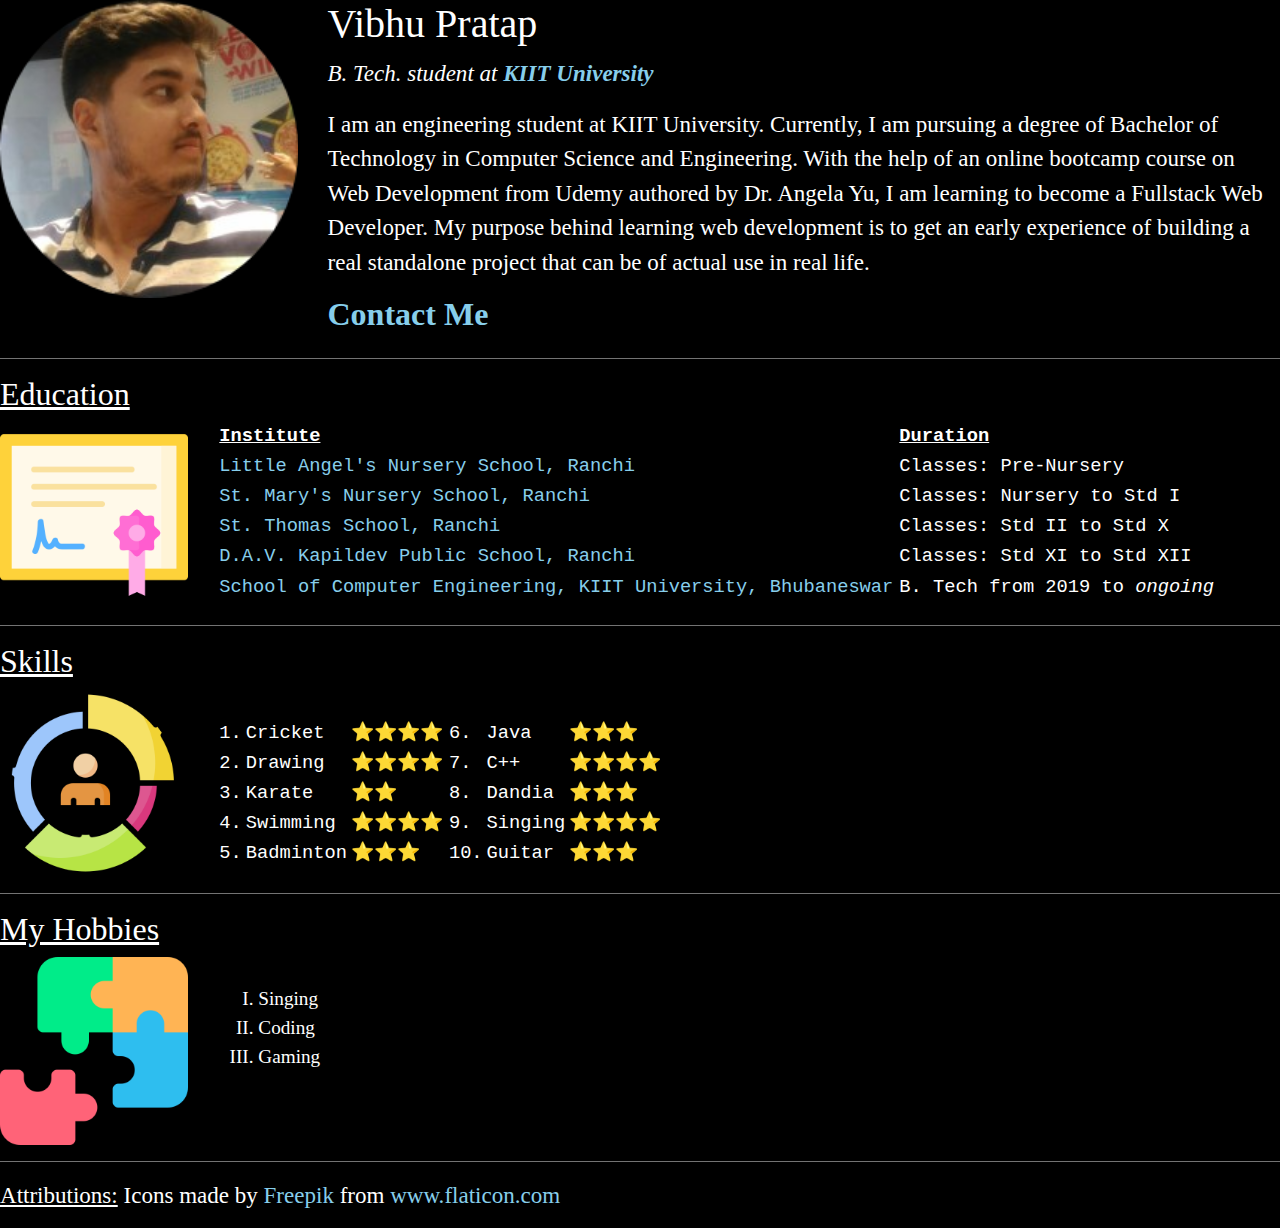
<file: index.html>
<!DOCTYPE html>
<html lang="en" dir="ltr">

<head>
    <meta charset="utf-8">
    <meta name="description" content="This is Vibhu Pratap's website. It contains info about Vibhu Pratap">
    <title>Vibhu Pratap's Homepage</title>
    <link rel="stylesheet" type="text/css" href="bootstrap.css">
    <link rel="stylesheet" type="text/css" href="styles.css">
    <script src=" http://code.jquery.com/jquery-1.11.3.min.js"></script>
</head>

<body>
    <div class="row">
        <div class="col-md-3">
            <img src="images/Vibhu.png" width="100%" alt="Vibhu Pratap Profile">
        </div>
        
        <div class="col-md-9">
            <h1 id="Mastana" onclick="Mast();">Vibhu Pratap</h1>
            <p>
                <em>B. Tech. student at <strong><a href="https://kiit.ac.in/">KIIT University</a></strong></em>
            </p>
            <p>
                I am an engineering student at KIIT University. Currently, I am pursuing a degree of Bachelor of Technology in
                Computer Science and Engineering. With the help of an online bootcamp course on Web Development from Udemy authored
                by Dr. Angela Yu, I am learning to become a Fullstack Web Developer. My purpose behind learning web development is to get
                an early experience of building a real standalone project that can be of actual use in real life.
            </p>
            <h2><a href="contact.html" target="blank"><strong>Contact Me</strong></a></h2>
        </div>
    </div>
    
    <hr>

    <h2><u>Education</u></h2>
    <div class="row">
        <div class="col-md-2">
            <img src="images/certificate.png" width="100%" alt="Education">
        </div>

        <div class="col-md-10">
            <table>
                <thead>
                    <th><u>Institute</u></th>
                    
                    <th> </th>
                    
                    <th> </th>
                    
                    <th><u>Duration</u></th>
                </thead>
                
                <tbody>
                    <tr>
                        <td><a href="https://www.littleangelsrnc.com/" target="_blank">Little Angel's Nursery School, Ranchi</a>
                        </td>
                        <td> </td>
                        <td> </td>
                        <td>Classes: Pre-Nursery</td>
                    </tr>
                    
                    <tr>
                        <td><a href="https://www.facebook.com/stmaryschooldoranda/" target="_blank">St. Mary's Nursery School,
                                Ranchi</a>
                        </td>
                        <td> </td>
                        <td> </td>
                        <td>Classes: Nursery to Std I</td>
                    </tr>
                    
                    <tr>
                        <td><a href="https://www.stthomasschoolranchi.com/" target="_blank">St. Thomas School, Ranchi</a></td>
                        <td> </td>
                        <td> </td>
                        <td>Classes: Std II to Std X</td>
                    </tr>
                    
                    <tr>
                        <td><a href="http://davkapildev.in/" target="_blank">D.A.V. Kapildev Public School, Ranchi</a></td>
                        <td> </td>
                        <td> </td>
                        <td>Classes: Std XI to Std XII</td>
                    </tr>
                    
                    <tr>
                        <td><a href="https://cse.kiit.ac.in/" target="_blank">School of Computer Engineering, KIIT University,
                                Bhubaneswar</a>
                        </td>
                        <td> </td>
                        <td> </td>
                        <td>B. Tech from 2019 to <i>ongoing</i></td>
                    </tr>
                </tbody>
            </table>
        </div>
    </div>

    <hr>

    <h2><u>Skills</u></h2>
    <div class="row">
        <div class="col-md-2">
            <img src="images/employee.png" width="100%" alt="Skills">
        </div>
        <div class="col-md-10">
            <br>
            <table>
                <tbody>
                    <tr>
                        <td>1. </td>
                        <td> </td>
                        <td>Cricket </td>
                        <td> </td>
                        <td>⭐⭐⭐⭐ </td>
                        <td> </td>
                        <td> </td>
                        <td>6. </td>
                        <td> </td>
                        <td>Java </td>
                        <td> </td>
                        <td>⭐⭐⭐ </td>
                    </tr>
            
                    <tr>
                        <td>2. </td>
                        <td> </td>
                        <td>Drawing </td>
                        <td> </td>
                        <td>⭐⭐⭐⭐ </td>
                        <td> </td>
                        <td> </td>
                        <td>7. </td>
                        <td> </td>
                        <td>C++ </td>
                        <td> </td>
                        <td>⭐⭐⭐⭐ </td>
                    </tr>
            
                    <tr>
                        <td>3. </td>
                        <td> </td>
                        <td>Karate </td>
                        <td> </td>
                        <td>⭐⭐ </td>
                        <td> </td>
                        <td> </td>
                        <td>8. </td>
                        <td> </td>
                        <td>Dandia </td>
                        <td> </td>
                        <td>⭐⭐⭐ </td>
                    </tr>
            
                    <tr>
                        <td>4. </td>
                        <td> </td>
                        <td>Swimming </td>
                        <td> </td>
                        <td>⭐⭐⭐⭐ </td>
                        <td> </td>
                        <td> </td>
                        <td>9. </td>
                        <td> </td>
                        <td>Singing </td>
                        <td> </td>
                        <td>⭐⭐⭐⭐ </td>
                    </tr>
            
                    <tr>
                        <td>5. </td>
                        <td> </td>
                        <td>Badminton </td>
                        <td> </td>
                        <td>⭐⭐⭐ </td>
                        <td> </td>
                        <td> </td>
                        <td>10. </td>
                        <td> </td>
                        <td>Guitar </td>
                        <td> </td>
                        <td>⭐⭐⭐ </td>
                    </tr>
                </tbody>
            </table>
        </div>
    </div>
       
    <hr>

    <h2 id="Hobbies"><u>My Hobbies</u></h2>
    <div class="row">
        <div class="col-md-2">
            <img src="images/puzzle.png" width="100%" alt="Hobbies">
        </div>
        
        <div class="col-md-10">
            <br>
            <ol type="I" class="puzzleindent">
                <li>Singing</li>
                <li>Coding</li>
                <li>Gaming</li>
            </ol>
        </div>
    </div>

    <hr>
    
    <p>
        <u>Attributions:</u> Icons made by <a href="https://www.flaticon.com/authors/freepik" title="Freepik">Freepik</a> from <a href="https://www.flaticon.com/" title="Flaticon"> www.flaticon.com</a>
    </p>
</body>

<script type="text/javascript">
    function Mast()
    {
        $('#Mastana').html('Mast Aadmi');
        $('#Mastana').click
        (
            function()
            {
                $('#Mastana').html("Vibhu Pratap");
                $('#Mastana').off("click");
            }
        );
    };
</script>

</html>
</file>
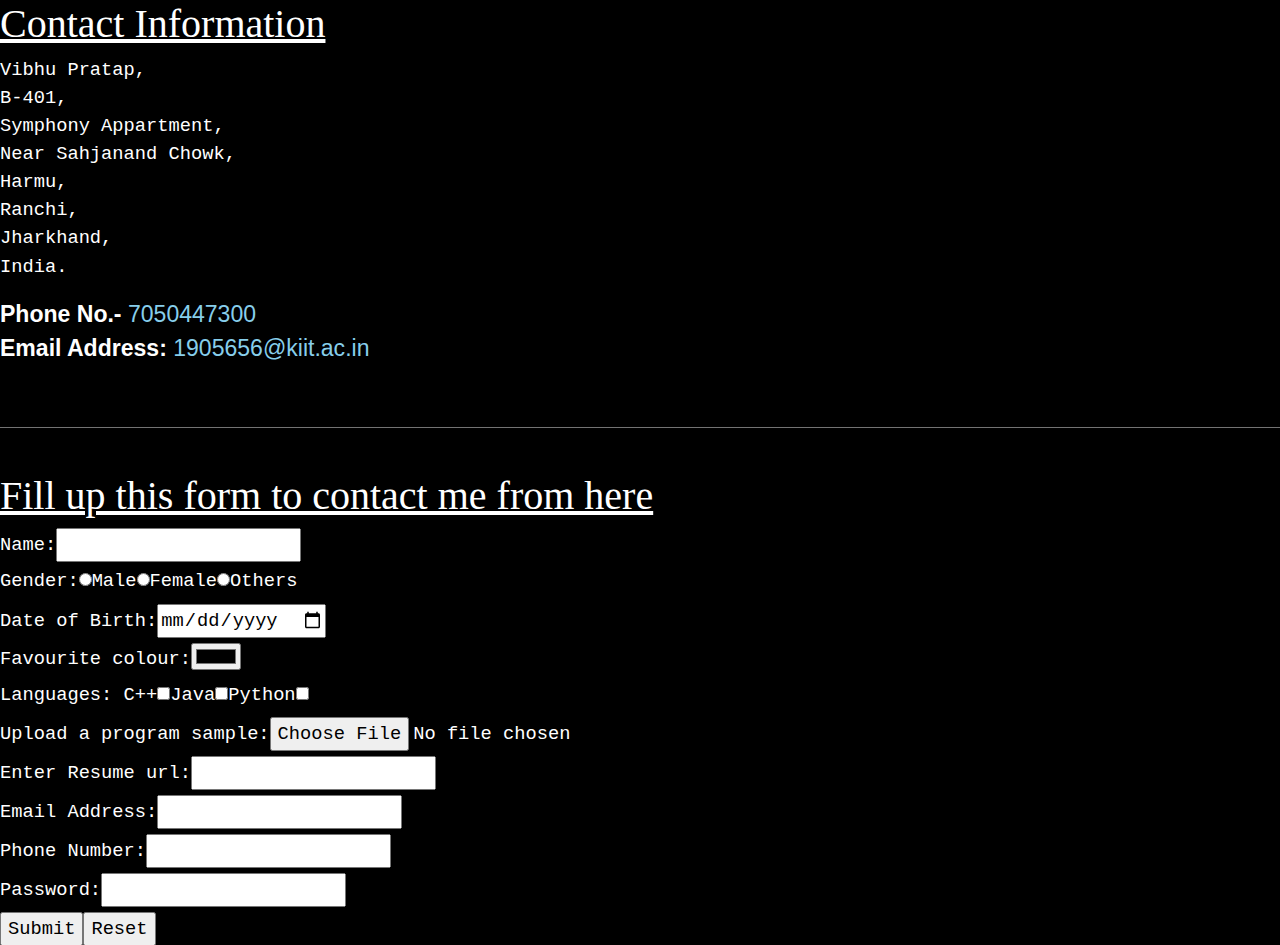
<file: contact.html>
<!DOCTYPE html>
<html lang="en" dir="ltr">

<head>
  <meta charset="utf-8">
  <title>Contact Info</title>
  <link rel="stylesheet" type="text/css" href="bootstrap.css">
  <link rel="stylesheet" type="text/css" href="styles.css">
</head>

<body>
  <h1 class="contacthead"><u>Contact Information</u></h1>
  <p class="mono">Vibhu Pratap,<br>
    B-401,<br>
    Symphony Appartment,<br>
    Near Sahjanand Chowk,<br>
    Harmu,<br>
    Ranchi,<br>
    Jharkhand,<br>
    India.</p>
  <p class="sans"><strong>Phone No.- </strong><a href="tel:+917050447300">7050447300</a><br>
    <strong>Email Address: </strong><a href="mailto:1905656@kiit.ac.in">1905656@kiit.ac.in</a>
  </p>
  <br>
  <hr>
  <br>
  <h1><u>Fill up this form to contact me from here</u></h1>
  <form action="mailto:1905656@kiit.ac.in" method="POST" class="mono">
    <label>Name: </label><input type="text" name="Name"><br>
    <label>Gender: </label><input name="male" type="radio"><label>Male </label><input name="female" type="radio"><label>Female </label><input name="others" type="radio"><label>Others</label><br>
    <label>Date of Birth: </label><input name="d.o.b." type="date"><br>
    <label>Favourite colour: </label><input name="FavColour" type="color"><br>
    <label>Languages: C++</label><input name="cpp" type="checkbox"><label> Java</label><input name="java" type="checkbox"><label> Python</label><input name="python" type="checkbox"><br>
    <label>Upload a program sample: </label><input name="program" type="file" accept=".c, .cpp, .java, .py"><br>
    <label>Enter Resume url: </label><input name="resume" type="url"><br>
    <label>Email Address: </label><input name="email" type="email"><br>
    <label>Phone Number: </label><input name="PhoneNum" type="number"><br>
    <label>Password: </label><input name="password" type="password"><br>
    <input name="submit" type="submit"><label>  </label><input name="reset" type="reset">
  </form>
</body>

</html>
</file>
<file: styles.css>
body
{
    background: black;
    color: white;
    font-family: serif;
    font-size: larger;
}

hr
{
    background: grey;
}

table
{
    font-family: monospace;
    font-size: larger;
}

p
{
    font-size: larger;
    font-family: serif;
}

form
{
    font-size: larger;
}

a
{
    color: skyblue;
    text-decoration: none;
}

.mono
{
    font-family: monospace;
}

.sans
{
    font-family: sans-serif;
}
</file>
